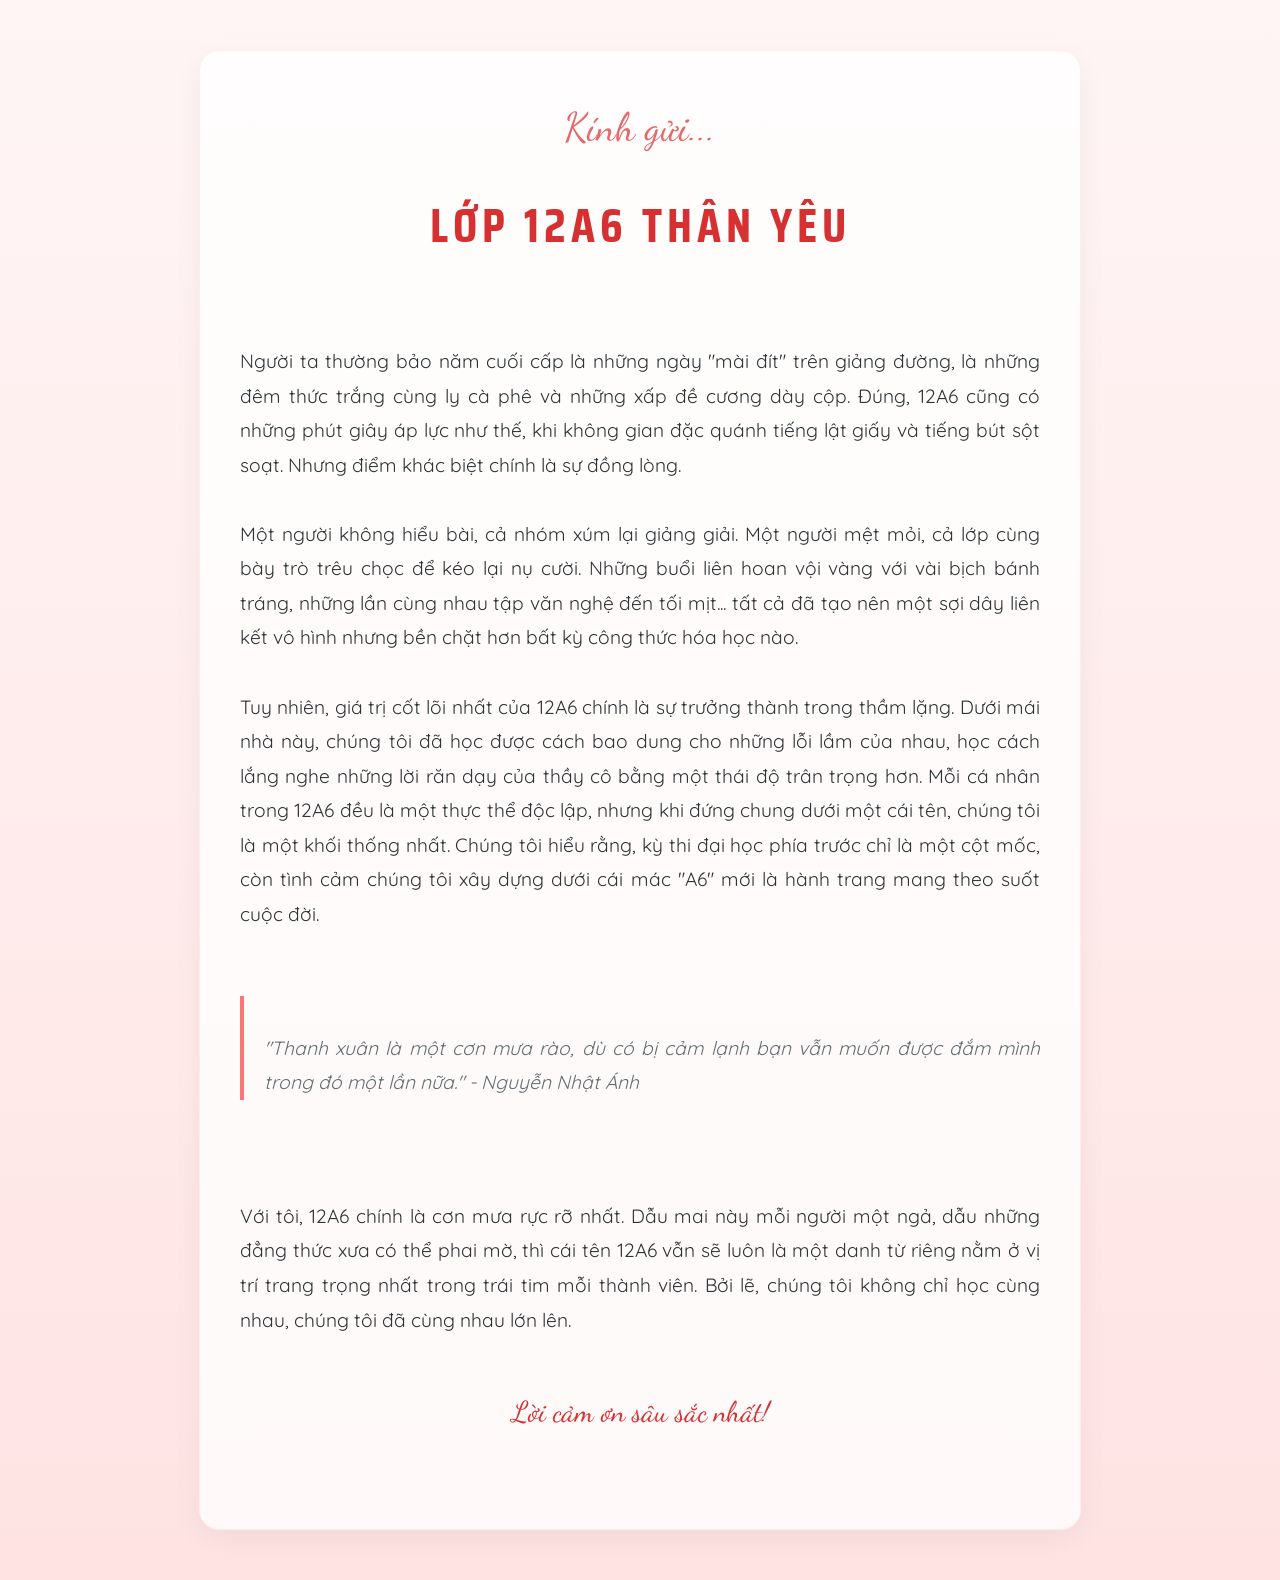
<file: 1122aa66.html>
<!DOCTYPE html>
<html lang="vi">
<head>
    <meta charset="UTF-8">
    <meta name="viewport" content="width=device-width, initial-scale=1.0">
    <title>Kỷ Niệm 12A6</title>
    <link href="https://fonts.googleapis.com/css2?family=Dancing+Script:wght@700&family=Quicksand:wght@400;500;700&family=Saira+Condensed:wght@700&display=swap" rel="stylesheet">
    <style>
        body {
            margin: 0;
            padding: 0;
            background: linear-gradient(to bottom, #fff5f5, #ffe3e3);
            font-family: 'Quicksand', sans-serif;
            color: #4a4a4a;
            overflow-x: hidden;
            line-height: 1.8;
        }

        /* Hiệu ứng lá rơi */
        #leaf-container {
            position: fixed;
            top: 0;
            left: 0;
            width: 100%;
            height: 100%;
            pointer-events: none;
            z-index: 1000;
        }

        .leaf {
            position: absolute;
            top: -50px;
            width: 20px;
            height: 20px;
            background-color: #ffb7b7;
            border-radius: 0 100% 0 100%;
            opacity: 0.8;
            animation: fall linear infinite;
        }

        @keyframes fall {
            0% {
                transform: translateY(0) rotate(0deg);
                opacity: 0;
            }
            10% { opacity: 0.8; }
            90% { opacity: 0.8; }
            100% {
                transform: translateY(100vh) rotate(720deg);
                opacity: 0;
            }
        }

        /* Bố cục trang */
        .container {
            max-width: 800px;
            margin: 50px auto;
            padding: 40px;
            background: rgba(255, 255, 255, 0.8);
            box-shadow: 0 10px 30px rgba(0,0,0,0.05);
            border-radius: 20px;
            position: relative;
            z-index: 1;
            text-align: justify;
            border: 1px solid #ffeded;
        }

        header {
            text-align: center;
            margin-bottom: 40px;
        }

        h1 {
            font-family: 'Saira Condensed', sans-serif;
            font-size: 3rem;
            color: #d63031;
            margin: 0;
            letter-spacing: 5px;
        }

        .intro {
            font-family: 'Dancing Script', cursive;
            font-size: 2.5rem;
            color: #e66767;
            display: block;
            margin-bottom: 20px;
            text-align: center;
        }

        .content {
            font-size: 1.2rem;
            color: #2d3436;
            white-space: pre-line; /* Giữ định dạng xuống dòng */
        }

        .quote {
            font-style: italic;
            color: #636e72;
            border-left: 4px solid #ff7675;
            padding-left: 20px;
            margin: 30px 0;
        }

        footer {
            text-align: center;
            margin-top: 50px;
            font-family: 'Dancing Script', cursive;
            font-size: 1.8rem;
            color: #d63031;
            padding-bottom: 50px;
        }

        /* Phản hồi trên mobile */
        @media (max-width: 600px) {
            .container { margin: 20px; padding: 20px; }
            h1 { font-size: 2rem; }
            .intro { font-size: 1.8rem; }
        }
    </style>
</head>
<body>

    <div id="leaf-container"></div>

    <div class="container">
        <header>
            <span class="intro">Kính gửi...</span>
            <h1>LỚP 12A6 THÂN YÊU</h1>
        </header>

        <div class="content">
            Người ta thường bảo năm cuối cấp là những ngày "mài đít" trên giảng đường, là những đêm thức trắng cùng ly cà phê và những xấp đề cương dày cộp. Đúng, 12A6 cũng có những phút giây áp lực như thế, khi không gian đặc quánh tiếng lật giấy và tiếng bút sột soạt. Nhưng điểm khác biệt chính là sự đồng lòng. 

            Một người không hiểu bài, cả nhóm xúm lại giảng giải. Một người mệt mỏi, cả lớp cùng bày trò trêu chọc để kéo lại nụ cười. Những buổi liên hoan vội vàng với vài bịch bánh tráng, những lần cùng nhau tập văn nghệ đến tối mịt... tất cả đã tạo nên một sợi dây liên kết vô hình nhưng bền chặt hơn bất kỳ công thức hóa học nào.

            Tuy nhiên, giá trị cốt lõi nhất của 12A6 chính là sự trưởng thành trong thầm lặng. Dưới mái nhà này, chúng tôi đã học được cách bao dung cho những lỗi lầm của nhau, học cách lắng nghe những lời răn dạy của thầy cô bằng một thái độ trân trọng hơn. Mỗi cá nhân trong 12A6 đều là một thực thể độc lập, nhưng khi đứng chung dưới một cái tên, chúng tôi là một khối thống nhất. Chúng tôi hiểu rằng, kỳ thi đại học phía trước chỉ là một cột mốc, còn tình cảm chúng tôi xây dựng dưới cái mác "A6" mới là hành trang mang theo suốt cuộc đời.

            <div class="quote">
                "Thanh xuân là một cơn mưa rào, dù có bị cảm lạnh bạn vẫn muốn được đắm mình trong đó một lần nữa." - Nguyễn Nhật Ánh
            </div>

            Với tôi, 12A6 chính là cơn mưa rực rỡ nhất. Dẫu mai này mỗi người một ngả, dẫu những đẳng thức xưa có thể phai mờ, thì cái tên 12A6 vẫn sẽ luôn là một danh từ riêng nằm ở vị trí trang trọng nhất trong trái tim mỗi thành viên. Bởi lẽ, chúng tôi không chỉ học cùng nhau, chúng tôi đã cùng nhau lớn lên.
        </div>

        <footer>
            Lời cảm ơn sâu sắc nhất!
        </footer>
    </div>

    <script>
        function createLeaf() {
            const container = document.getElementById('leaf-container');
            const leaf = document.createElement('div');
            leaf.classList.add('leaf');
            
            // Ngẫu nhiên vị trí bắt đầu
            leaf.style.left = Math.random() * 100 + 'vw';
            
            // Ngẫu nhiên kích thước
            const size = Math.random() * 15 + 10 + 'px';
            leaf.style.width = size;
            leaf.style.height = size;
            
            // Ngẫu nhiên màu sắc (tông đỏ, cam, hồng)
            const colors = ['#ffb7b7', '#ff7675', '#fab1a0', '#ff9f43'];
            leaf.style.backgroundColor = colors[Math.floor(Math.random() * colors.length)];
            
            // Ngẫu nhiên thời gian rơi
            const duration = Math.random() * 5 + 5 + 's';
            leaf.style.animationDuration = duration;
            
            // Ngẫu nhiên độ trễ
            leaf.style.animationDelay = Math.random() * 5 + 's';

            container.appendChild(leaf);

            // Xóa lá sau khi rơi xong để tránh nặng máy
            setTimeout(() => {
                leaf.remove();
            }, 10000);
        }

        // Tạo lá định kỳ
        setInterval(createLeaf, 300);
    </script>
</body>
</html>
</file>
